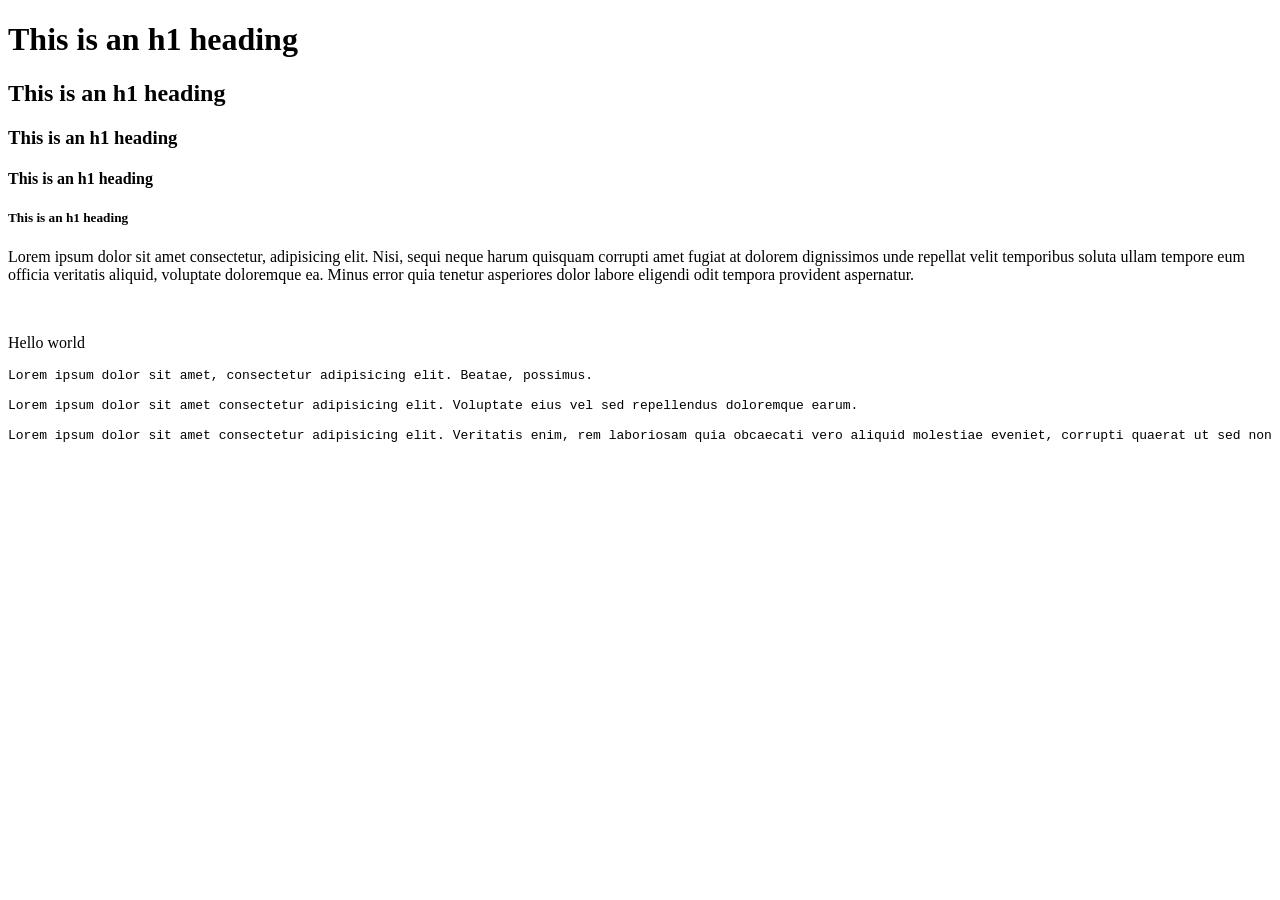
<file: day_1/index.html>
<!doctype html>
<html>
  <head>
    <title>My First Webpage</title>
  </head>
  <body>
    <h1>This is an h1 heading</h1>
    <h2>This is an h1 heading</h2>
    <h3>This is an h1 heading</h3>
    <h4>This is an h1 heading</h4>
    <h5>This is an h1 heading</h5>

    <p>
      Lorem ipsum dolor sit amet consectetur, adipisicing elit. Nisi, sequi
      neque harum quisquam corrupti amet fugiat at dolorem dignissimos unde
      repellat velit temporibus soluta ullam tempore eum officia veritatis
      aliquid, voluptate doloremque ea. Minus error quia tenetur asperiores
      dolor labore eligendi odit tempora provident aspernatur.
    </p>

    <br>
    <p>Hello world</p>


    <pre>Lorem ipsum dolor sit amet, consectetur adipisicing elit. Beatae, possimus.

Lorem ipsum dolor sit amet consectetur adipisicing elit. Voluptate eius vel sed repellendus doloremque earum.

Lorem ipsum dolor sit amet consectetur adipisicing elit. Veritatis enim, rem laboriosam quia obcaecati vero aliquid molestiae eveniet, corrupti quaerat ut sed non beatae. Suscipit adipisci magnam culpa quos beatae!
    </pre>
  </body>
</html>
</file>
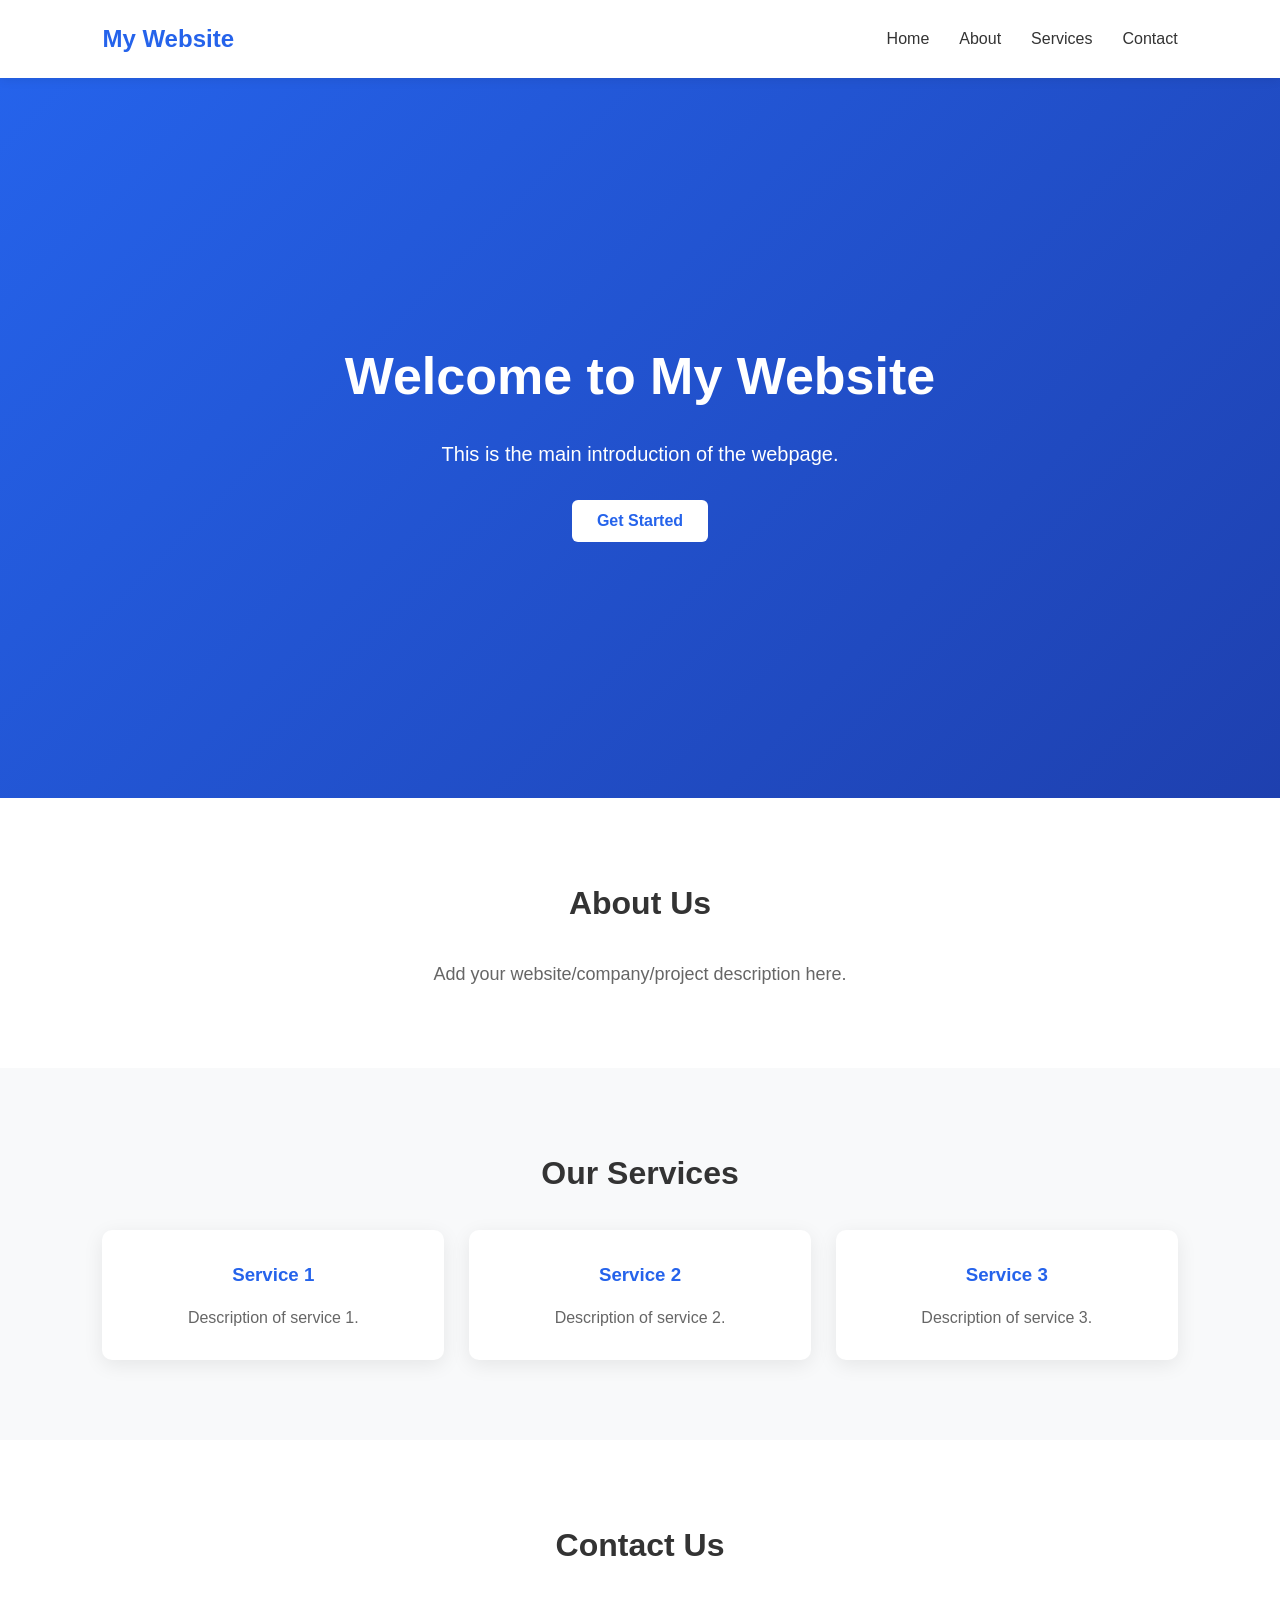
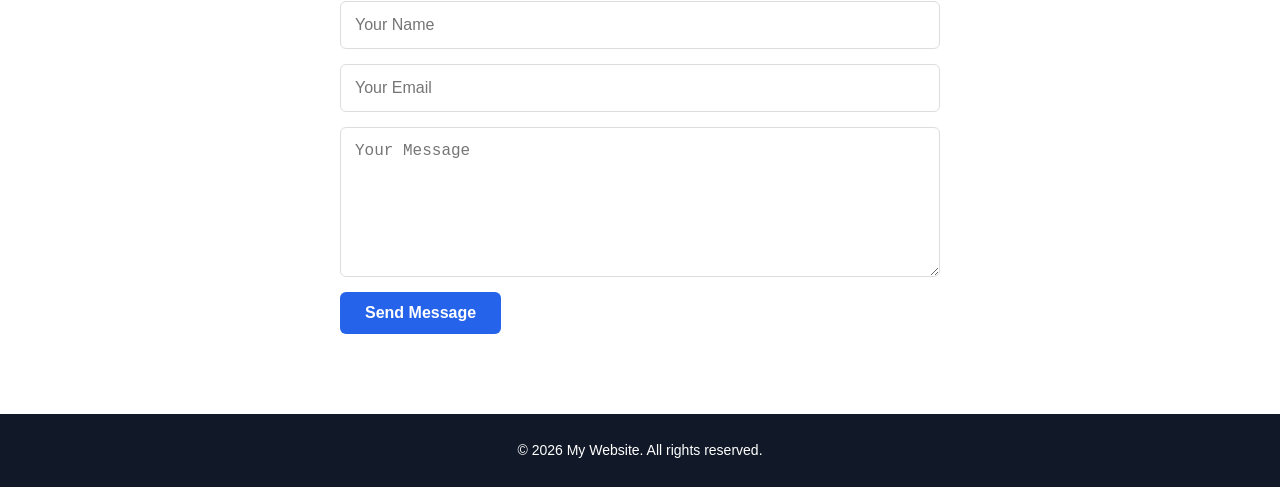
<file: day_2/index.html>
<!doctype html>
<html lang="en">
  <head>
    <meta charset="UTF-8" />
    <meta name="viewport" content="width=device-width, initial-scale=1.0" />

    <title>My Webpage</title>

    <!-- CSS -->
    <link rel="stylesheet" href="style.css" />
  </head>

  <body>
    <!-- Header -->
    <header>
      <div class="logo">
        <h2>My Website</h2>
      </div>

      <!-- Navigation -->
      <nav>
        <ul>
          <li><a href="#home">Home</a></li>
          <li><a href="#about">About</a></li>
          <li><a href="#services">Services</a></li>
          <li><a href="#contact">Contact</a></li>
        </ul>
      </nav>
    </header>

    <!-- Main Content -->
    <main>
      <!-- Hero Section -->
      <section id="home" class="hero">
        <h1>Welcome to My Website</h1>
        <p>This is the main introduction of the webpage.</p>

        <button>Get Started</button>
      </section>

      <!-- About Section -->
      <section id="about">
        <h2>About Us</h2>
        <p>Add your website/company/project description here.</p>
      </section>

      <!-- Services Section -->
      <section id="services">
        <h2>Our Services</h2>

        <div class="services-container">
          <div class="service-card">
            <h3>Service 1</h3>
            <p>Description of service 1.</p>
          </div>

          <div class="service-card">
            <h3>Service 2</h3>
            <p>Description of service 2.</p>
          </div>

          <div class="service-card">
            <h3>Service 3</h3>
            <p>Description of service 3.</p>
          </div>
        </div>
      </section>

      <!-- Contact Section -->
      <section id="contact">
        <h2>Contact Us</h2>

        <form>
          <input type="text" placeholder="Your Name" />
          <input type="email" placeholder="Your Email" />
          <textarea placeholder="Your Message"></textarea>

          <button type="submit">Send Message</button>
        </form>
      </section>
    </main>

    <!-- Footer -->
    <footer>
      <p>&copy; 2026 My Website. All rights reserved.</p>
    </footer>
  </body>
</html>
</file>
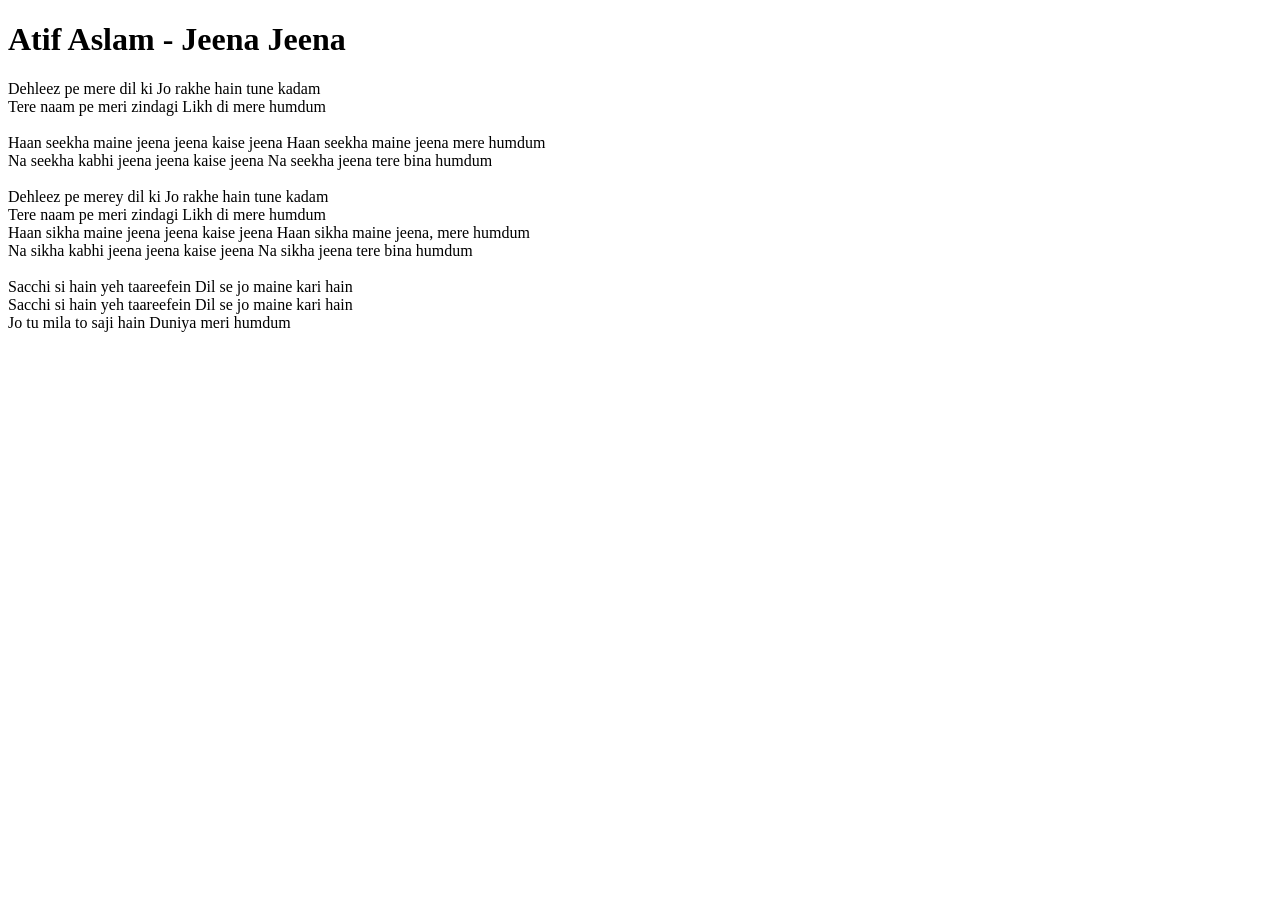
<file: day_1/lyrics.html>
<!doctype html>
<html lang="en">
  <head>
    <meta charset="UTF-8" />
    <meta name="viewport" content="width=device-width, initial-scale=1.0" />
    <title>My lyrics page</title>
  </head>
  <body>
    <h1>Atif Aslam - Jeena Jeena</h1>
    <p>
      Dehleez pe mere dil ki Jo rakhe hain tune kadam <br />
      Tere naam pe meri zindagi Likh di mere humdum <br />
      <br />
      Haan seekha maine jeena jeena kaise jeena Haan seekha maine jeena mere
      humdum <br />Na seekha kabhi jeena jeena kaise jeena Na seekha jeena tere
      bina humdum <br />
      <br />
      Dehleez pe merey dil ki Jo rakhe hain tune kadam <br />
      Tere naam pe meri zindagi Likh di mere humdum <br />
      Haan sikha maine jeena jeena kaise jeena Haan sikha maine jeena, mere
      humdum <br />
      Na sikha kabhi jeena jeena kaise jeena Na sikha jeena tere bina humdum
      <br />
      <br />
      Sacchi si hain yeh taareefein Dil se jo maine kari hain <br />

      Sacchi si hain yeh taareefein Dil se jo maine kari hain <br />
      Jo tu mila to saji hain Duniya meri humdum
    </p>
  </body>
</html>
</file>
<file: day_2/style.css>
/* =========================================
   GLOBAL / BASIC STYLES
   ========================================= */

/* Selects every HTML element */
* {
  margin: 0; /* Removes default outside spacing */
  padding: 0; /* Removes default inside spacing */
  box-sizing: border-box; /* Includes padding and border inside width/height */
}

/* Applies smooth scrolling when clicking navigation links */
html {
  scroll-behavior: smooth; /* Makes page scroll smoothly */
}

/* Styles the entire webpage */
body {
  font-family: Arial, Helvetica, sans-serif; /* Sets the font */
  line-height: 1.6; /* Sets space between lines */
  color: #333; /* Sets default text color */
  background-color: #f8f9fa; /* Sets page background color */
}

/* =========================================
   HEADER
   ========================================= */

/* Styles the <header> element */
header {
  display: flex; /* Places logo and navigation in a row */
  justify-content: space-between; /* Puts space between logo and navigation */
  align-items: center; /* Vertically centers the items */

  padding: 20px 8%; /* Adds space inside the header */

  background-color: #ffffff; /* Makes header background white */

  box-shadow: 0 2px 10px rgba(0, 0, 0, 0.08);
  /* Adds a small shadow below the header */

  position: sticky; /* Keeps header visible while scrolling */
  top: 0; /* Sticks header to the top */
  z-index: 1000; /* Keeps header above other elements */
}

/* Styles the website logo */
.logo h2 {
  color: #2563eb; /* Makes logo blue */
}

/* =========================================
   NAVIGATION
   ========================================= */

/* Styles the navigation list */
nav ul {
  display: flex; /* Places menu items in a row */
  list-style: none; /* Removes bullet points */
  gap: 30px; /* Adds space between menu items */
}

/* Styles navigation links */
nav ul li a {
  text-decoration: none; /* Removes underline from links */
  color: #333; /* Sets link text color */
  font-weight: 500; /* Makes text slightly bold */

  transition: color 0.3s ease;
  /* Makes color change smoothly */
}

/* Changes link color when mouse is placed over it */
nav ul li a:hover {
  color: #2563eb; /* Changes link to blue */
}

/* =========================================
   GENERAL SECTIONS
   ========================================= */

/* Styles all <section> elements */
section {
  padding: 80px 8%; /* Adds space inside each section */
}

/* Styles all section headings */
section h2 {
  text-align: center; /* Centers the heading */
  margin-bottom: 30px; /* Adds space below heading */
  font-size: 32px; /* Sets heading size */
}

/* =========================================
   HERO SECTION
   ========================================= */

/* Styles the main hero section */
.hero {
  min-height: 80vh;
  /* Makes hero at least 80% of the screen height */

  display: flex;
  /* Enables Flexbox */

  flex-direction: column;
  /* Places items vertically */

  justify-content: center;
  /* Centers items vertically */

  align-items: center;
  /* Centers items horizontally */

  text-align: center;
  /* Centers the text */

  background: linear-gradient(135deg, #2563eb, #1e40af);
  /* Creates a diagonal blue gradient */

  color: white;
  /* Makes text white */
}

/* Main heading inside hero */
.hero h1 {
  font-size: 52px; /* Makes heading large */
  margin-bottom: 20px; /* Adds space below heading */
}

/* Paragraph inside hero */
.hero p {
  font-size: 20px; /* Makes paragraph larger */
  margin-bottom: 30px; /* Adds space below paragraph */
  max-width: 600px; /* Prevents paragraph becoming too wide */
}

/* =========================================
   BUTTONS
   ========================================= */

/* Styles all buttons */
button {
  border: none; /* Removes default border */

  padding: 12px 25px;
  /* Adds 12px top/bottom and 25px left/right space */

  background-color: #2563eb; /* Sets button background */

  color: white; /* Makes button text white */

  font-size: 16px; /* Sets button text size */

  font-weight: 600; /* Makes button text bold */

  border-radius: 6px; /* Rounds button corners */

  cursor: pointer; /* Shows hand cursor on hover */

  transition: all 0.3s ease;
  /* Makes hover effects smooth */
}

/* Button when mouse is over it */
button:hover {
  background-color: #1d4ed8; /* Changes button color */

  transform: translateY(-2px);
  /* Moves button slightly upward */
}

/* Special styling for button inside hero */
.hero button {
  background-color: white; /* Makes button white */
  color: #2563eb; /* Makes button text blue */
}

/* Hero button hover effect */
.hero button:hover {
  background-color: #f1f5f9; /* Changes background slightly */
}

/* =========================================
   ABOUT SECTION
   ========================================= */

/* Styles the About section */
#about {
  background-color: white; /* Makes background white */
  text-align: center; /* Centers all text */
}

/* Styles paragraph inside About section */
#about p {
  max-width: 700px; /* Limits paragraph width */

  margin: auto;
  /* Automatically centers the paragraph */

  font-size: 18px; /* Sets paragraph size */

  color: #666; /* Makes text gray */
}

/* =========================================
   SERVICES SECTION
   ========================================= */

/* Styles Services section */
#services {
  background-color: #f8f9fa; /* Light gray background */
}

/* Container holding all service cards */
.services-container {
  display: grid;
  /* Enables CSS Grid */

  grid-template-columns: repeat(3, 1fr);
  /* Creates 3 equal-width columns */

  gap: 25px;
  /* Adds 25px space between cards */

  max-width: 1100px;
  /* Prevents container becoming too wide */

  margin: 0 auto;
  /* Centers the container horizontally */
}

/* Individual service card */
.service-card {
  background-color: white; /* Makes card white */

  padding: 30px;
  /* Adds space inside card */

  border-radius: 10px;
  /* Rounds card corners */

  text-align: center;
  /* Centers card content */

  box-shadow: 0 5px 20px rgba(0, 0, 0, 0.08);
  /* Adds shadow around card */

  transition:
    transform 0.3s ease,
    box-shadow 0.3s ease;
  /* Makes hover animation smooth */
}

/* Service card when mouse is over it */
.service-card:hover {
  transform: translateY(-8px);
  /* Moves card upward */

  box-shadow: 0 10px 25px rgba(0, 0, 0, 0.12);
  /* Makes shadow stronger */
}

/* Service card heading */
.service-card h3 {
  margin-bottom: 15px; /* Adds space below heading */
  color: #2563eb; /* Makes heading blue */
}

/* Service card paragraph */
.service-card p {
  color: #666; /* Makes description gray */
}

/* =========================================
   CONTACT SECTION
   ========================================= */

/* Styles Contact section */
#contact {
  background-color: white; /* Makes background white */
}

/* Styles the contact form */
form {
  max-width: 600px;
  /* Prevents form from becoming too wide */

  margin: 0 auto;
  /* Centers form horizontally */

  display: flex;
  /* Enables Flexbox */

  flex-direction: column;
  /* Places form fields vertically */

  gap: 15px;
  /* Adds space between form elements */
}

/* Styles text input and textarea */
input,
textarea {
  width: 100%;
  /* Makes fields take full available width */

  padding: 14px;
  /* Adds space inside fields */

  border: 1px solid #ddd;
  /* Adds light gray border */

  border-radius: 6px;
  /* Rounds field corners */

  font-size: 16px;
  /* Sets text size */

  outline: none;
  /* Removes default browser outline */

  transition: border-color 0.3s ease;
  /* Makes border color change smoothly */
}

/* Input/textarea when user clicks inside it */
input:focus,
textarea:focus {
  border-color: #2563eb;
  /* Changes border to blue */
}

/* Styles textarea */
textarea {
  min-height: 150px;
  /* Gives textarea minimum height */

  resize: vertical;
  /* Allows user to resize only vertically */
}

/* Styles submit button */
form button {
  align-self: flex-start;
  /* Keeps button aligned to the left */
}

/* =========================================
   FOOTER
   ========================================= */

/* Styles footer */
footer {
  padding: 25px;
  /* Adds space inside footer */

  text-align: center;
  /* Centers footer text */

  background-color: #111827;
  /* Makes footer dark */

  color: white;
  /* Makes footer text white */
}

/* Footer paragraph */
footer p {
  font-size: 14px;
  /* Makes footer text slightly smaller */
}

/* =========================================
   TABLET / MOBILE RESPONSIVE DESIGN
   ========================================= */

/* These styles apply when screen width is 768px or smaller */
@media (max-width: 768px) {
  /* Changes header layout on smaller screens */
  header {
    flex-direction: column;
    /* Places logo above navigation */

    gap: 15px;
    /* Adds space between logo and navigation */
  }

  /* Navigation on smaller screens */
  nav ul {
    gap: 15px;
    /* Reduces space between menu items */

    flex-wrap: wrap;
    /* Allows menu items to move to next line */

    justify-content: center;
    /* Centers menu items */
  }

  /* Hero heading on smaller screens */
  .hero h1 {
    font-size: 38px;
    /* Reduces heading size */
  }

  /* Hero paragraph on smaller screens */
  .hero p {
    font-size: 18px;
    /* Reduces paragraph size */
  }

  /* Service cards on smaller screens */
  .services-container {
    grid-template-columns: 1fr;
    /* Changes 3 columns into 1 column */
  }

  /* Reduces section spacing on smaller screens */
  section {
    padding: 60px 5%;
    /* 60px vertical, 5% horizontal */
  }
}

/* =========================================
   SMALL MOBILE SCREENS
   ========================================= */

/* Applies when screen width is 480px or smaller */
@media (max-width: 480px) {
  /* Smaller logo */
  .logo h2 {
    font-size: 22px;
    /* Reduces logo size */
  }

  /* Smaller navigation text */
  nav ul {
    font-size: 14px;
    /* Makes navigation text smaller */

    gap: 10px;
    /* Reduces space between links */
  }

  /* Smaller hero section */
  .hero {
    min-height: 70vh;
    /* Reduces hero height */
  }

  /* Smaller hero heading */
  .hero h1 {
    font-size: 32px;
    /* Reduces heading size */
  }

  /* Smaller section headings */
  section h2 {
    font-size: 28px;
    /* Reduces heading size */
  }
}
</file>
